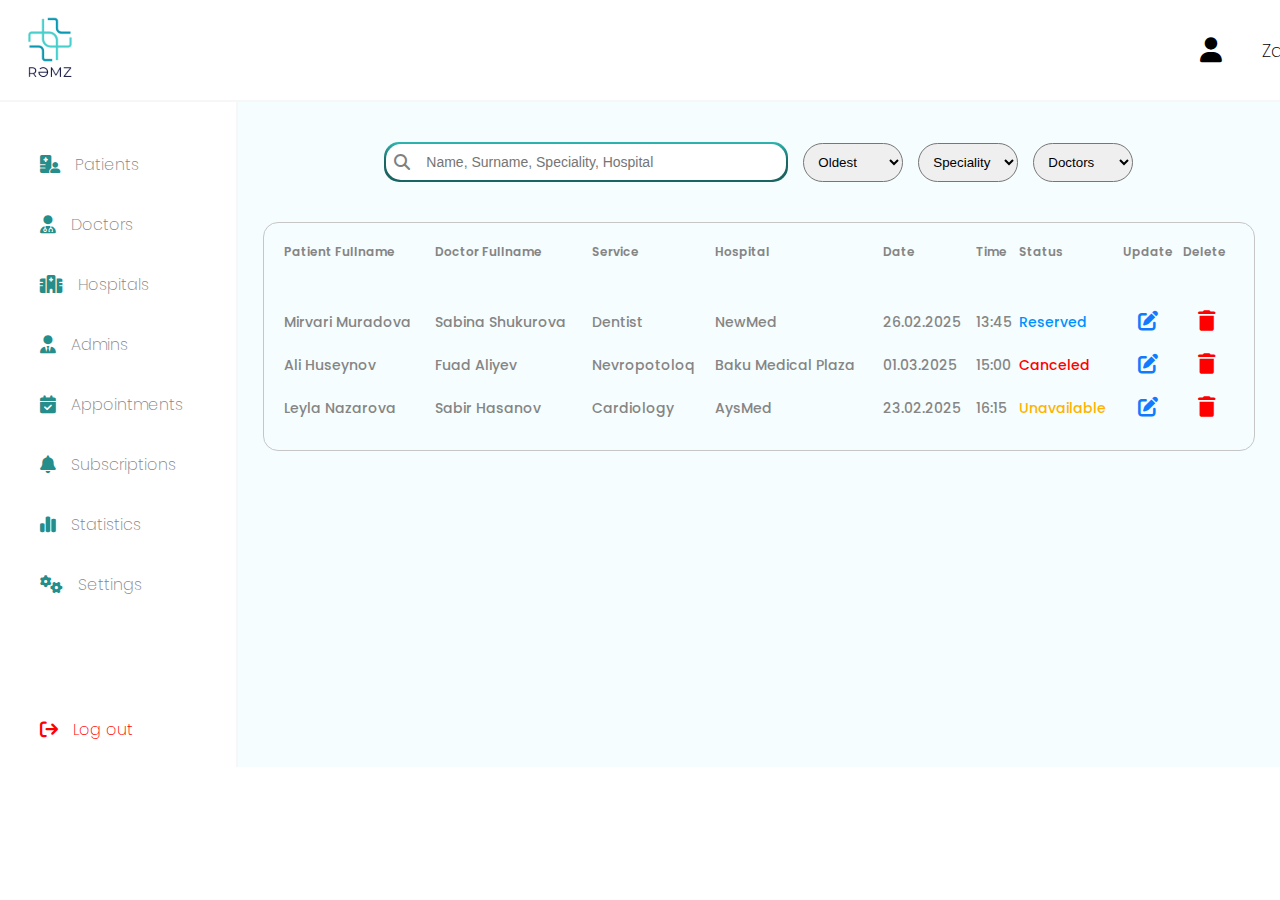
<file: appointments.html>
<!DOCTYPE html>
<html lang="en">
<head>
    <meta charset="UTF-8">
    <meta name="viewport" content="width=device-width, initial-scale=1.0">
    <title>Rəmz</title>
    <link rel="stylesheet" href="https://cdnjs.cloudflare.com/ajax/libs/font-awesome/6.7.2/css/all.min.css"/>
    <link rel="stylesheet" href="./style.css">
</head>
<body>
    
    <!-- Header -->
     <header>
        <div class="header-container">
            <a href="#"><img src="./assets/img/logo-light 1.svg" alt="logo"></a>
            <div class="admin">
                <i class="fa-solid fa-user"></i>
                <p id="admin_fullname" class="admin_fullname">
                   Zahra Malikzada
                </p>
            </div>
        </div>
     </header>

     <!-- Main -->
     <main>

        <!-- Nav side -->
         <nav>
            <ul class="menu-list">
                <li class="list-item"><a href="patients.html"><i class="fa-solid fa-hospital-user"></i> Patients</a></li>
                <li class="list-item"><a href="doctors.html"><i class="fa-solid fa-user-doctor"></i> Doctors</a></li>
                <li class="list-item"><a href="hospitals.html"><i class="fa-solid fa-hospital"></i> Hospitals</a></li>
                <li class="list-item"><a href="admins.html"><i class="fa-solid fa-user-tie"></i> Admins</a></li>
                <li class="list-item"><a href="appointments.html"><i class="fa-solid fa-calendar-check"></i> Appointments</a></li>
                <li class="list-item"><a href="subscriptions.html"><i class="fa-solid fa-bell"></i> Subscriptions</a></li>
                <li class="list-item"><a href="statistics.html"><i class="fa-solid fa-chart-simple"></i> Statistics</a></li>
                <li class="list-item"><a href="settings.html"><i class="fa-solid fa-gears"></i> Settings</a></li>
                <li class="list-item logout"><a href="#" class="logout_btn"><i class="fa-solid fa-arrow-right-from-bracket"></i> Log out</a></li>
            </ul>
         </nav>

         <!-- Appointment data -->
         <section class="appointment-main">
            <!-- Filter -->
            <div class="appointment-finding">
                <div class="search-container">
                    <input type="text" name="" id="appointmetsearch_input" value="" placeholder="Name, Surname, Speciality, Hospital">
                    <i class="fa-solid fa-magnifying-glass"></i>
                </div>
                <select class="appointment-filter" id="appointment-filter">
                    <option value="Oldes">Oldest</option>
                    <option value="Newest">Newest</option>
                </select>
                <select name="" id="appointment-speciality" class = "appointment-speciality">
                    <option value="Speciality" hidden>Speciality</option>
                </select>
                <select name="" id="appointment-doctor" class =appointment-doctor>
                    <option value="Doctors" hidden>Doctors</option>
                </select>
            </div>

            <!-- Appointments -->
            <div class="appointments-container">
                <table class="appointment-table">
                    <thead class="appointment-thead">
                        <tr>
                            <th>Patient Fullname</th>
                            <th>Doctor Fullname</th>
                            <th>Service</th>
                            <th>Hospital</th>
                            <th>Date</th>
                            <th>Time</th>
                            <th>Status</th>
                            <th>Update</th>
                            <th>Delete</th>
                        </tr>
                    </thead>
                    <tbody class="appointment-tbody"></tbody>
                </table>
            </div>
        </section>
     </main>

     <script src="appointment.js"></script>
</body>
</html>
</file>
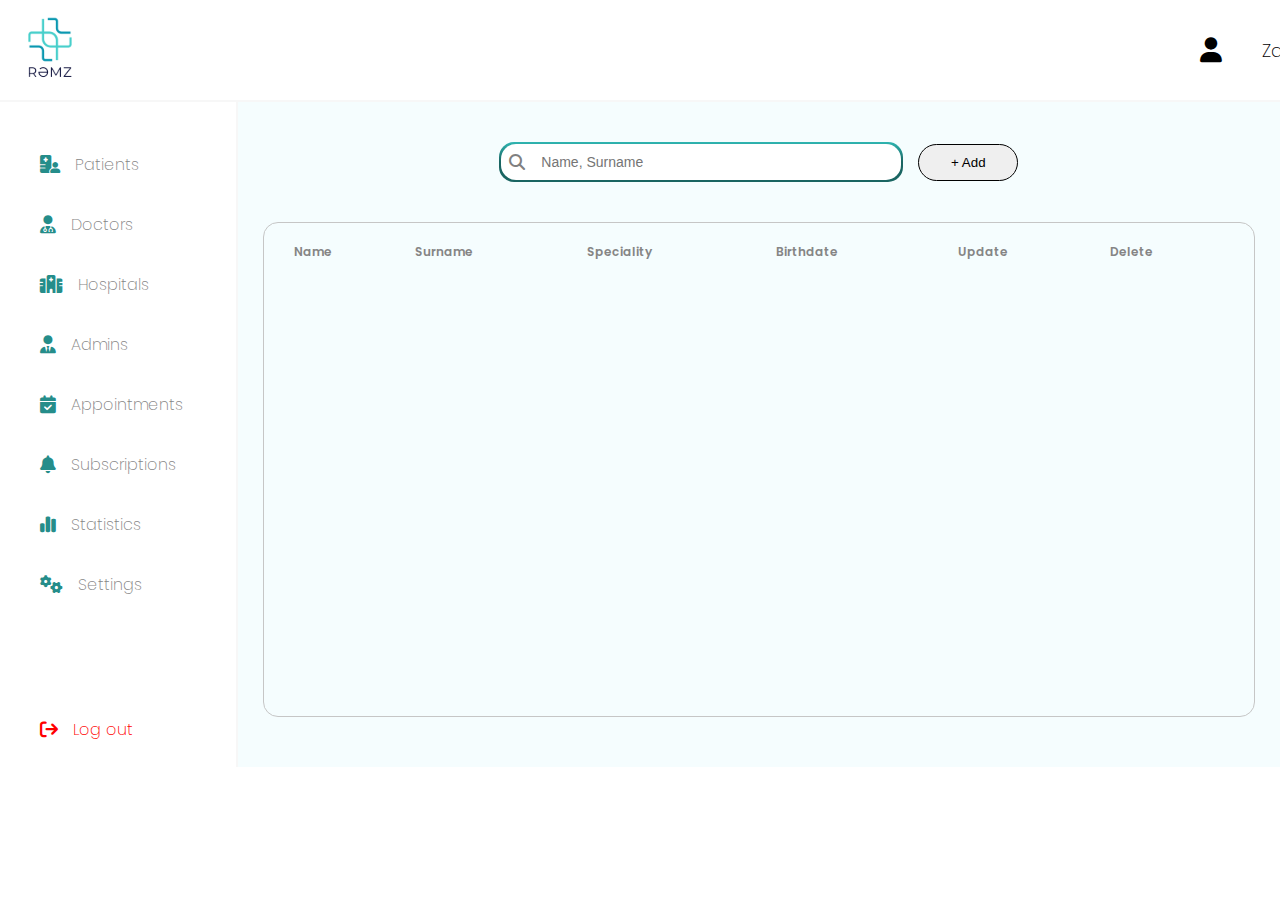
<file: doctors.html>
<!DOCTYPE html>
<html lang="en">
  <head>
    <meta charset="UTF-8" />
    <meta name="viewport" content="width=device-width, initial-scale=1.0" />
    <title>Rəmz</title>
    <link
      rel="stylesheet"
      href="https://cdnjs.cloudflare.com/ajax/libs/font-awesome/6.7.2/css/all.min.css"
    />
    <link rel="stylesheet" href="./style.css" />
  </head>
  <body>
    <!-- Header -->
    <header>
      <div class="header-container">
        <a href="#"><img src="./assets/img/logo-light 1.svg" alt="logo" /></a>
        <div class="admin">
          <i class="fa-solid fa-user"></i>
          <p id="admin_fullname" class="admin_fullname">Zahra Malikzada</p>
        </div>
      </div>
    </header>

    <!-- Main -->
    <main>
      <!-- Nav side -->
      <nav>
        <ul class="menu-list">
          <li class="list-item">
            <a href="patients.html"
              ><i class="fa-solid fa-hospital-user"></i> Patients</a
            >
          </li>
          <li class="list-item">
            <a href="doctors.html"
              ><i class="fa-solid fa-user-doctor"></i> Doctors</a
            >
          </li>
          <li class="list-item">
            <a href="hospitals.html"
              ><i class="fa-solid fa-hospital"></i> Hospitals</a
            >
          </li>
          <li class="list-item">
            <a href="admins.html"
              ><i class="fa-solid fa-user-tie"></i> Admins</a
            >
          </li>
          <li class="list-item">
            <a href="appointments.html"
              ><i class="fa-solid fa-calendar-check"></i> Appointments</a
            >
          </li>
          <li class="list-item">
            <a href="subscriptions.html"
              ><i class="fa-solid fa-bell"></i> Subscriptions</a
            >
          </li>
          <li class="list-item">
            <a href="statistics.html"
              ><i class="fa-solid fa-chart-simple"></i> Statistics</a
            >
          </li>
          <li class="list-item">
            <a href="settings.html"
              ><i class="fa-solid fa-gears"></i> Settings</a
            >
          </li>
          <li class="list-item logout">
            <a href="#" class="logout_btn"
              ><i class="fa-solid fa-arrow-right-from-bracket"></i> Log out</a
            >
          </li>
        </ul>
      </nav>

      <!-- Doctor data -->
      <section class="doctor-main">
        <!-- Filter -->
        <div class="doctor-finding">
          <div class="search-container">
            <input
              type="text"
              name="doctorsearch_input"
              id="doctorsearch_input"
              value=""
              placeholder="Name, Surname"
            />
            <i class="fa-solid fa-magnifying-glass"></i>
          </div>
          <button class="addDoctor_btn" id="addDoctor_btn">+ Add</button>
        </div>

        <!-- Doctors -->
        <div class="doctors-container">
          <table class="doctor-table">
            <thead>
              <tr>
                <th>Name</th>
                <th>Surname</th>
                <th>Speciality</th>
                <th>Birthdate</th>
                <th>Update</th>
                <th>Delete</th>
              </tr>
            </thead>
            <tbody class="doc-tbody" id="doc-tbody"></tbody>
          </table>
        </div>

        <!-- Add modal -->
        <div id="addModal" class="modal">
          <div class="modal-content">
            <span class="closeadd-btn">&times;</span>
            <h2>Create new doctor</h2>
            <form id="addDoctorForm">
              <div>
                <label for="doctorName">Name:</label>
                <input
                  type="text"
                  id="doctorName"
                  name="doctorName"
                  required
                /><br />
                <small id="nameError"></small>
              </div>

              <div>
                <label for="doctorSurname">Surname:</label>
                <input
                  type="text"
                  id="doctorSurname"
                  name="doctorSurname"
                  required
                /><br />
                <small id="surnameError"></small>
              </div>

              <div>
                <label for="">Speciality:</label>
                <select name="Speciality" id="doctorSelect">
                  <option value="" hidden>Speciality</option>
                </select>
              </div>

              <div>
                <label for="doctorBirthdate">Birthdate:</label>
                <input
                  type="date"
                  id="doctorBirthdate"
                  name="doctorBirthdate"
                  required
                /><br />
                <small id="birthError"></small>
              </div>

              <div>
                <label for="doctorFIN">FIN:</label>
                <input
                  type="text"
                  id="doctorFIN"
                  name="doctorFIN"
                  required
                /><br />
                <small id="finError"></small>
              </div>

              <div>
                <label for="doctorEmail">Email:</label>
                <input
                  type="text"
                  id="doctorEmail"
                  name="doctorEmail"
                  required
                /><br />
                <small id="emailError"></small>
              </div>

              <div>
                <label for="doctorPhone">Phone:</label>
                <input
                  type="number"
                  id="doctorPhone"
                  name="doctorPhone"
                  required
                /><br />
                <small id="phoneError"></small>
              </div>

              <div class="doctornum_properties">
                <div>
                  <label for="doctorUniversity">University:</label>
                  <input
                    type="text"
                    id="doctorUniversity"
                    name="doctorUniversity"
                    required
                  /><br />
                  <small id="uniError"></small>
                </div>

                <div>
                  <label for="doctorExperience">Experience:</label>
                  <input
                    type="number"
                    id="doctorExperience"
                    name="doctorExperience"
                    required
                  /><br />
                  <small id="expError"></small>
                </div>

                <div class="hospitaldiv">
                  <label for="">HospitalID:</label>
                  <select name="HospitalID" id="doctorHospital">
                    <option value="" hidden>Hospital</option>
                  </select>
                </div>
              </div>

              <!-- <div>
                <label for="doctorImage">Image:</label>
                <input
                  type="file"
                  id="doctorImage"
                  class="doctorImage"
                  name="doctorImage"
                  accept="image/*"
                /><br />
                <small id="imageError"></small>
              </div> -->

              <button type="submit" id="submit_btn">Add Doctor</button>
            </form>
          </div>
        </div>

        <!-- Edit modal -->
        <div id="editModal" class="edit_modal">
          <div class="form-container">
            <span class="closeedit-btn">&times;</span>
            <h2>Update Profile</h2>
            <form id="editDoctorForm">
              <div class="form-group">
                <input type="text" id="editDocName" name="editDocName" required  placeholder="Name"/>
              </div>
              <div class="form-group">
                <input type="text" id="editDocSurname" name="editDocSurname" required placeholder="Surname"/>
              </div>
              <div class="form-group">
                <input type="email" id="editDocEmail" name="editDocEmail" required placeholder="Email"/>
              </div>
              <div class="form-group">
                <input type="tel" id="editDocPhone" name="editDocPhone" required placeholder="Phone"/>
                <input type="hidden" id="editDocPhoneId" />
              </div>
              <div class="form-group">
                <input type="text" id="editDocUniversity" name="editDocUniversity" required placeholder="Unversity"/>
              </div>
              <div class="form-group">
                <input
                  type="number"
                  id="editDocExperience"
                  name="editDocExperience"
                  required
                  placeholder="Experience"
                />
              </div>
              <div class="form-group">
                <label for="birthdate">Birthdate</label>
                <input type="date" id="editDocBirthdate" name="editDocBirthdate" required />
              </div>
              <div class="form-group">
                <label for="speciality">Speciality</label>
                <select id="editDocSpeciality" name="editDocSpeciality" required>
                  <option value="">Select Speciality</option>
                </select>
              </div>
              <div class="form-group">
                <label for="hospital">Hospital</label>
                <select id="editDocHospital" name="editDocHospital" required>
                  <option value="">Select Hospital</option>
                </select>
              </div>
              <button type="submit" id="update-btn" >Update</button>
            </form>
          </div>
        </div>

        <!-- Info modal -->
        <div id="infoModal" class="modal">
          <div class="modal-content">
            <span class="close-btn">&times;</span>
            <h2>Create new doctor</h2>
            <form id="addDoctorForm">
              <div>
                <label for="doctorName">Name:</label>
                <input type="text" id="doctorName" name="doctorName" required />
              </div>

              <div>
                <label for="doctorSurname">Surname:</label>
                <input
                  type="text"
                  id="doctorSurname"
                  name="doctorSurname"
                  required
                />
              </div>

              <div>
                <label for="doctorSpeciality">Speciality:</label>
                <input
                  type="text"
                  id="doctorSpeciality"
                  name="doctorSpeciality"
                  required
                />
              </div>

              <div>
                <label for="doctorBirthdate">Birthdate:</label>
                <input
                  type="date"
                  id="doctorBirthdate"
                  name="doctorBirthdate"
                  required
                />
              </div>

              <div class="doctornum_properties">
                <div>
                  <label for="doctorUniversity">University:</label>
                  <input
                    type="text"
                    id="doctorUniversity"
                    name="doctorUniversity"
                    required
                  />
                </div>

                <div>
                  <label for="doctorExperience">Experience:</label>
                  <input
                    type="number"
                    id="doctorExperience"
                    name="doctorExperience"
                    required
                  />
                </div>

                <div>
                  <label for="doctorValue">Value:</label>
                  <input
                    type="number"
                    id="doctorValue"
                    name="doctorValue"
                    required
                  />
                </div>

                <div>
                  <label for="doctorHospitalID">HospitalID:</label>
                  <input
                    type="number"
                    id="doctorHospitalID"
                    name="doctorHospitalID"
                    required
                  />
                </div>
              </div>

              <div>
                <label for="doctorImage">Image:</label>
                <input
                  type="file"
                  id="doctorImage"
                  class="doctorImage"
                  name="doctorImage"
                  accept="image/*"
                />
              </div>

              <button type="submit" id="submit_btn">Add Doctor</button>
            </form>
          </div>
        </div>
      </section>
    </main>

    <script src="doctor.js"></script>
  </body>
</html>
</file>
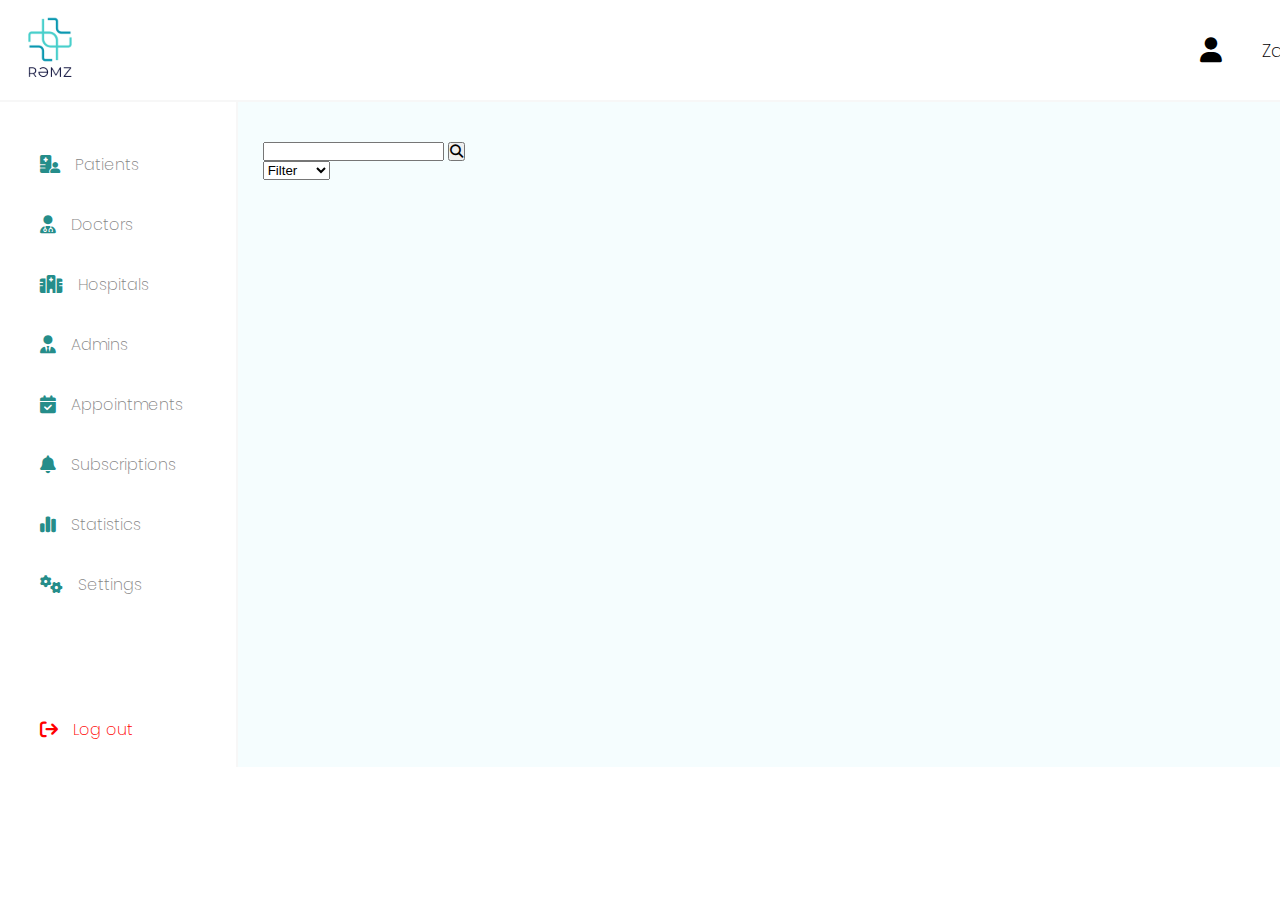
<file: patient.html>
<!DOCTYPE html>
<html lang="en">
<head>
    <meta charset="UTF-8">
    <meta name="viewport" content="width=device-width, initial-scale=1.0">
    <title>Rəmz</title>
    <link rel="stylesheet" href="https://cdnjs.cloudflare.com/ajax/libs/font-awesome/6.7.2/css/all.min.css"/>
    <link rel="stylesheet" href="./style.css">
</head>
<body>
    
    <!-- Header -->
     <header>
        <div class="header-container">
            <a href="#"><img src="./assets/img/logo-light 1.svg" alt="logo"></a>
            <div class="admin">
                <i class="fa-solid fa-user"></i>
                <p id="admin_fullname" class="admin_fullname">
                   Zahra Malikzada
                </p>
            </div>
        </div>
     </header>

     <!-- Main -->
     <main>

        <!-- Nav side -->
         <nav>
            <ul class="menu-list">
                <li class="list-item"><a href="#"><i class="fa-solid fa-hospital-user"></i> Patients</a></li>
                <li class="list-item"><a href="#"><i class="fa-solid fa-user-doctor"></i> Doctors</a></li>
                <li class="list-item"><a href="#"><i class="fa-solid fa-hospital"></i> Hospitals</a></li>
                <li class="list-item"><a href="#"><i class="fa-solid fa-user-tie"></i> Admins</a></li>
                <li class="list-item"><a href="#"><i class="fa-solid fa-calendar-check"></i> Appointments</a></li>
                <li class="list-item"><a href="#"><i class="fa-solid fa-bell"></i> Subscriptions</a></li>
                <li class="list-item"><a href="#"><i class="fa-solid fa-chart-simple"></i> Statistics</a></li>
                <li class="list-item"><a href="#"><i class="fa-solid fa-gears"></i> Settings</a></li>
                <li class="list-item logout"><a href="#" class="logout_btn"><i class="fa-solid fa-arrow-right-from-bracket"></i> Log out</a></li>
            </ul>
         </nav>

         <!-- Patient data -->
         <section class="patient-main">
            <!-- Filter -->
            <div class="patient-filter">
                <div>
                    <input type="text" name="" id="patientsearch_input" value="" >
                    <button><i class="fa-solid fa-magnifying-glass"></i></button>
                </div>
                <select>
                    <option value="" hidden>Filter</option>
                    <option value="Oldes">Oldest</option>
                    <option value="Newest">Newest</option>
                </select>
            </div>

            <!-- Patients -->
            <div>

            </div>
        </section>
     </main>
</body>
</html>
</file>
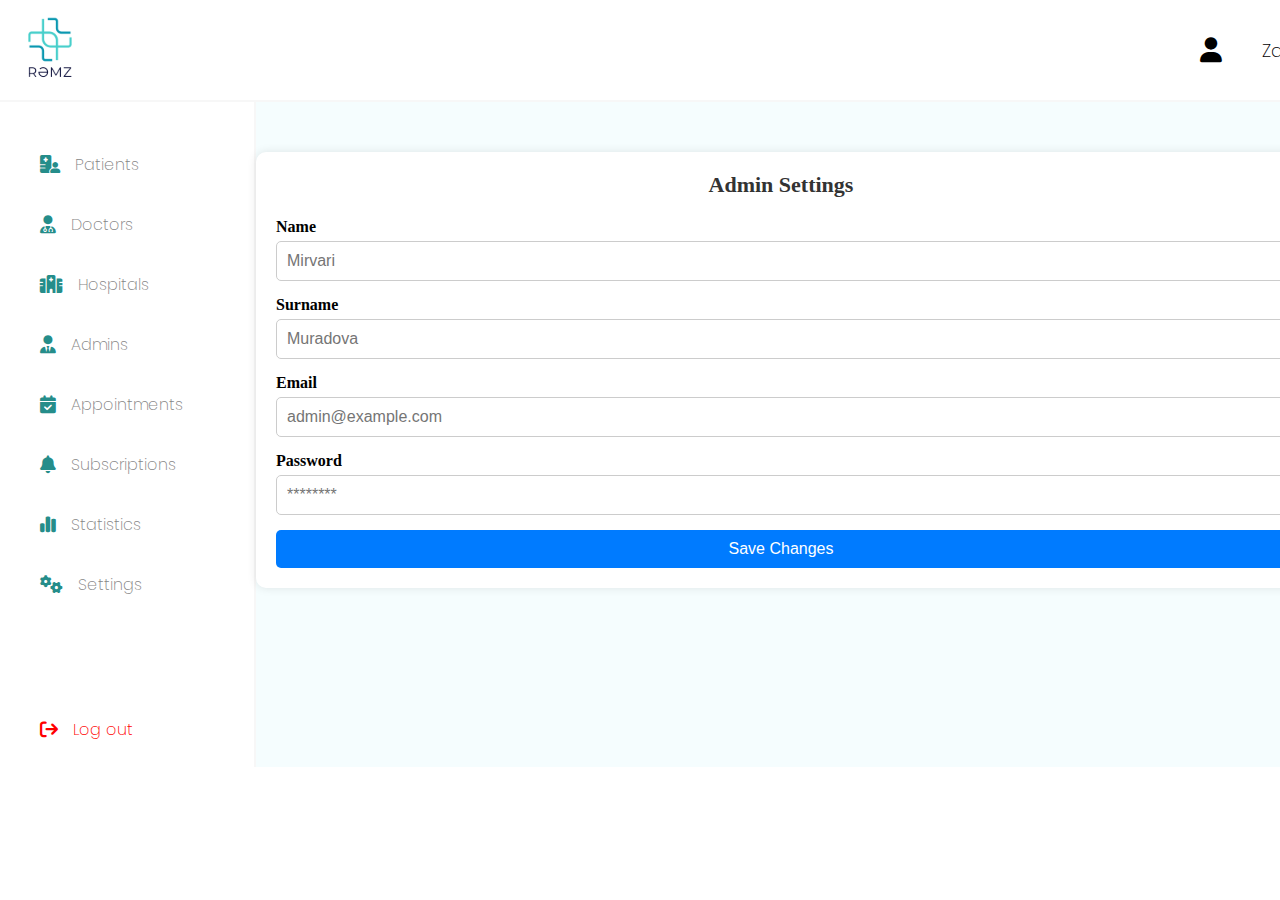
<file: settings.html>
<!DOCTYPE html>
<html lang="en">
<head>
    <meta charset="UTF-8">
    <meta name="viewport" content="width=device-width, initial-scale=1.0">
    <title>Rəmz</title>
    <link rel="stylesheet" href="https://cdnjs.cloudflare.com/ajax/libs/font-awesome/6.7.2/css/all.min.css"/>
    <link rel="stylesheet" href="./style.css">
</head>
<body>
    
    <!-- Header -->
     <header>
        <div class="header-container">
            <a href="#"><img src="./assets/img/logo-light 1.svg" alt="logo"></a>
            <div class="admin">
                <i class="fa-solid fa-user"></i>
                <p id="admin_fullname" class="admin_fullname">
                   Zahra Malikzada
                </p>
            </div>
        </div>
     </header>

     <!-- Main -->
     <main>

        <!-- Nav side -->
         <nav>
            <ul class="menu-list">
                <li class="list-item"><a href="patients.html"><i class="fa-solid fa-hospital-user"></i> Patients</a></li>
                <li class="list-item"><a href="doctors.html"><i class="fa-solid fa-user-doctor"></i> Doctors</a></li>
                <li class="list-item"><a href="hospitals.html"><i class="fa-solid fa-hospital"></i> Hospitals</a></li>
                <li class="list-item"><a href="admins.html"><i class="fa-solid fa-user-tie"></i> Admins</a></li>
                <li class="list-item"><a href="appointments.html"><i class="fa-solid fa-calendar-check"></i> Appointments</a></li>
                <li class="list-item"><a href="subscriptions.html"><i class="fa-solid fa-bell"></i> Subscriptions</a></li>
                <li class="list-item"><a href="statistics.html"><i class="fa-solid fa-chart-simple"></i> Statistics</a></li>
                <li class="list-item"><a href="settings.html"><i class="fa-solid fa-gears"></i> Settings</a></li>
                <li class="list-item logout"><a href="#" class="logout_btn"><i class="fa-solid fa-arrow-right-from-bracket"></i> Log out</a></li>
            </ul>
         </nav>

         <!-- Settings -->
         <section class="settings">
            <div class="settings-container">
                <h2>Admin Settings</h2>
                <form>
                    <div class="form-group">
                        <label for="name">Name</label>
                        <input type="text" id="name" placeholder="Mirvari">
                    </div>
                    <div class="form-group">
                        <label for="surname">Surname</label>
                        <input type="text" id="surname" placeholder="Muradova">
                    </div>
                    <div class="form-group">
                        <label for="email">Email</label>
                        <input type="email" id="email" placeholder="admin@example.com">
                    </div>
                    <div class="form-group">
                        <label for="password">Password</label>
                        <input type="password" id="password" placeholder="********">
                    </div>
                    <button type="submit" class="btn">Save Changes</button>
                </form>
            </div>
        </section>

     </main>
</body>
</html>
</file>
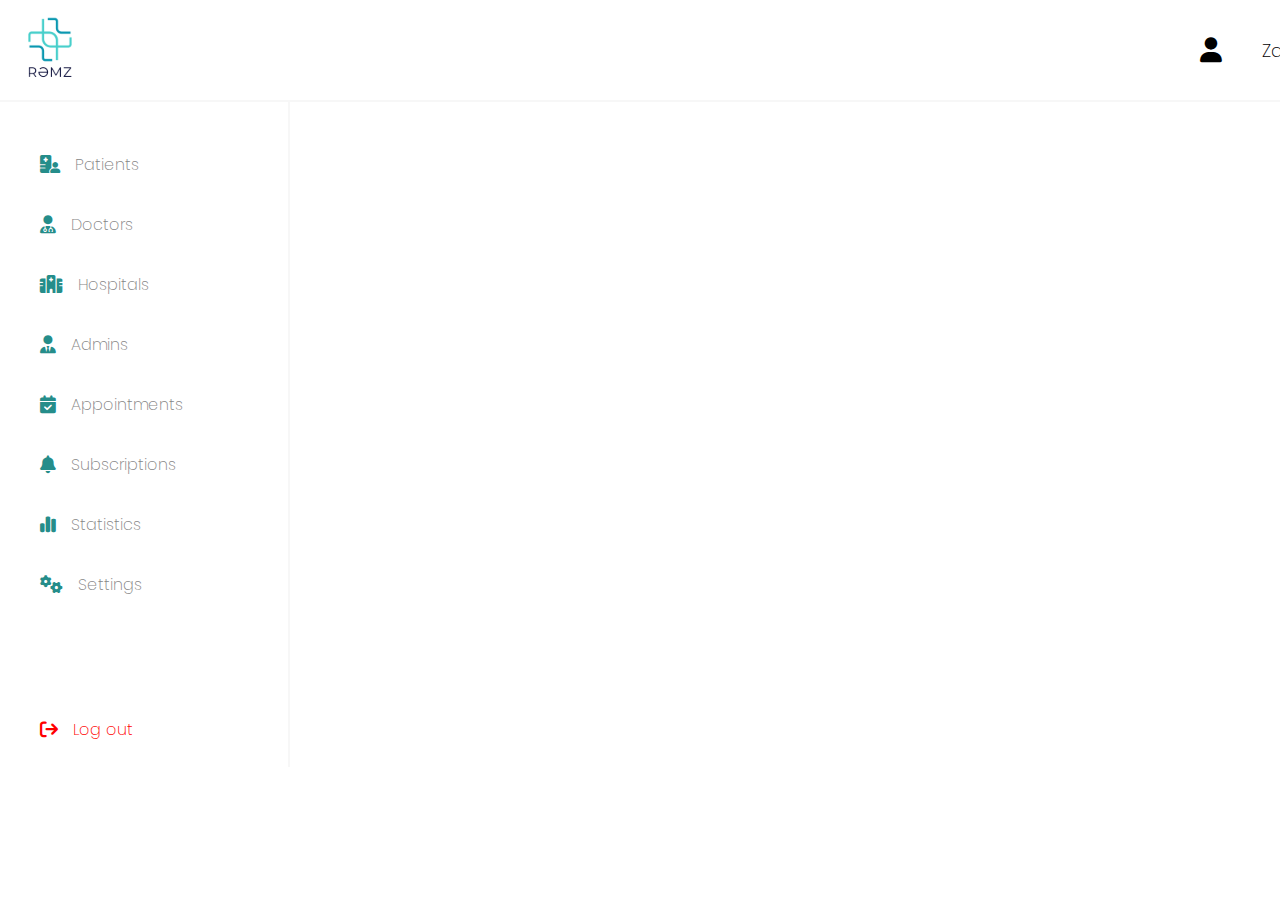
<file: statistics.html>
<!DOCTYPE html>
<html lang="en">
<head>
    <meta charset="UTF-8">
    <meta name="viewport" content="width=device-width, initial-scale=1.0">
    <title>Rəmz</title>
    <link rel="stylesheet" href="https://cdnjs.cloudflare.com/ajax/libs/font-awesome/6.7.2/css/all.min.css"/>
    <link rel="stylesheet" href="./style.css">
</head>
<body>
    
    <!-- Header -->
     <header>
        <div class="header-container">
            <a href="#"><img src="./assets/img/logo-light 1.svg" alt="logo"></a>
            <div class="admin">
                <i class="fa-solid fa-user"></i>
                <p id="admin_fullname" class="admin_fullname">
                   Zahra Malikzada
                </p>
            </div>
        </div>
     </header>

     <!-- Main -->
     <main>

        <!-- Nav side -->
         <nav>
            <ul class="menu-list">
                <li class="list-item"><a href="patients.html"><i class="fa-solid fa-hospital-user"></i> Patients</a></li>
                <li class="list-item"><a href="doctors.html"><i class="fa-solid fa-user-doctor"></i> Doctors</a></li>
                <li class="list-item"><a href="hospitals.html"><i class="fa-solid fa-hospital"></i> Hospitals</a></li>
                <li class="list-item"><a href="admins.html"><i class="fa-solid fa-user-tie"></i> Admins</a></li>
                <li class="list-item"><a href="appointments.html"><i class="fa-solid fa-calendar-check"></i> Appointments</a></li>
                <li class="list-item"><a href="subscriptions.html"><i class="fa-solid fa-bell"></i> Subscriptions</a></li>
                <li class="list-item"><a href="statistics.html"><i class="fa-solid fa-chart-simple"></i> Statistics</a></li>
                <li class="list-item"><a href="settings.html"><i class="fa-solid fa-gears"></i> Settings</a></li>
                <li class="list-item logout"><a href="#" class="logout_btn"><i class="fa-solid fa-arrow-right-from-bracket"></i> Log out</a></li>
            </ul>
         </nav>
     </main>
</body>
</html>
</file>
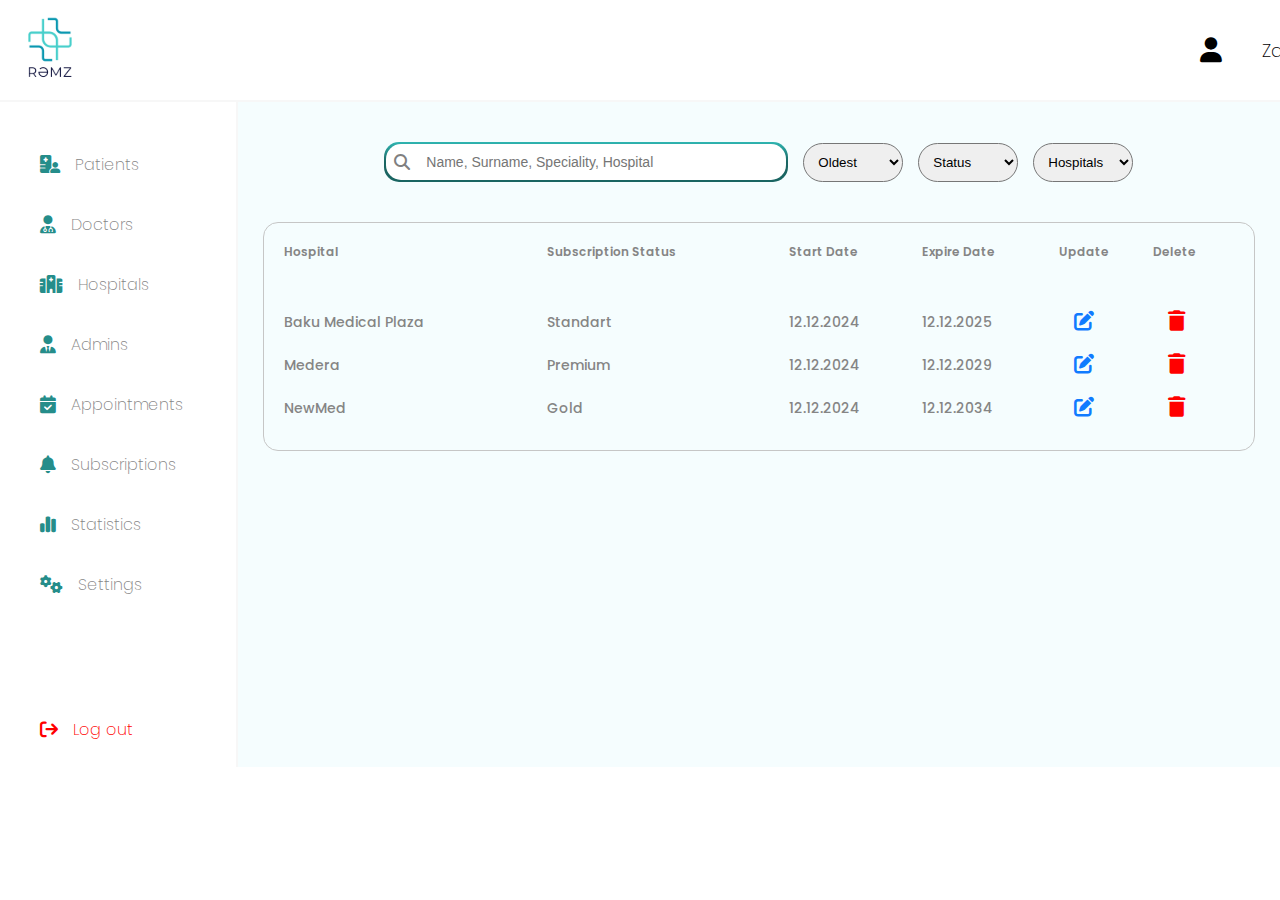
<file: subscriptions.html>
<!DOCTYPE html>
<html lang="en">
<head>
    <meta charset="UTF-8">
    <meta name="viewport" content="width=device-width, initial-scale=1.0">
    <title>Rəmz</title>
    <link rel="stylesheet" href="https://cdnjs.cloudflare.com/ajax/libs/font-awesome/6.7.2/css/all.min.css"/>
    <link rel="stylesheet" href="./style.css">
</head>
<body>
    
    <!-- Header -->
     <header>
        <div class="header-container">
            <a href="#"><img src="./assets/img/logo-light 1.svg" alt="logo"></a>
            <div class="admin">
                <i class="fa-solid fa-user"></i>
                <p id="admin_fullname" class="admin_fullname">
                   Zahra Malikzada
                </p>
            </div>
        </div>
     </header>

     <!-- Main -->
     <main>

        <!-- Nav side -->
         <nav>
            <ul class="menu-list">
                <li class="list-item"><a href="patients.html"><i class="fa-solid fa-hospital-user"></i> Patients</a></li>
                <li class="list-item"><a href="doctors.html"><i class="fa-solid fa-user-doctor"></i> Doctors</a></li>
                <li class="list-item"><a href="hospitals.html"><i class="fa-solid fa-hospital"></i> Hospitals</a></li>
                <li class="list-item"><a href="admins.html"><i class="fa-solid fa-user-tie"></i> Admins</a></li>
                <li class="list-item"><a href="appointments.html"><i class="fa-solid fa-calendar-check"></i> Appointments</a></li>
                <li class="list-item"><a href="subscriptions.html"><i class="fa-solid fa-bell"></i> Subscriptions</a></li>
                <li class="list-item"><a href="statistics.html"><i class="fa-solid fa-chart-simple"></i> Statistics</a></li>
                <li class="list-item"><a href="settings.html"><i class="fa-solid fa-gears"></i> Settings</a></li>
                <li class="list-item logout"><a href="#" class="logout_btn"><i class="fa-solid fa-arrow-right-from-bracket"></i> Log out</a></li>
            </ul>
         </nav>

         <!-- Subscriptions data -->
         <section class="subscription-main">
            <!-- Filter -->
            <div class="subscription-finding">
                <div class="search-container">
                    <input type="text" name="" id="subscriptionsearch_input" value="" placeholder="Name, Surname, Speciality, Hospital">
                    <i class="fa-solid fa-magnifying-glass"></i>
                </div>
                <select class="subscription-filter" id="subscription-filter">
                    <option value="Oldes">Oldest</option>
                    <option value="Newest">Newest</option>
                </select>
                <select name="" id="subscription-status" class ="subscription-status">
                    <option value="Status" hidden>Status</option>
                </select>
                <select name="" id="subscription-doctor" class ="subscription-doctor">
                    <option value="Hospitals" hidden>Hospitals</option>
                </select>
            </div>

            <!-- Subscriptions -->
            <div class="subscriptions-container">
                <table class="subscription-table">
                    <thead class="subscription-thead">
                        <tr>
                            <th>Hospital</th>
                            <th>Subscription Status</th>
                            <th>Start Date</th>
                            <th>Expire Date</th>
                            <th>Update</th>
                            <th>Delete</th>
                        </tr>
                    </thead>
                    <tbody class="subscription-tbody"></tbody>
                </table>
            </div>
        </section>
     </main>
     <script src="subscription.js"></script>
</body>
</html>
</file>
<file: style.css>
* {
  margin: 0;
  padding: 0;
  box-sizing: border-box;
}

@font-face {
  font-family: Poppins-Extralight;
  src: url(../assets/font/Poppins/Poppins-ExtraLight.ttf);
}
@font-face {
  font-family: Poppins-Medium;
  src: url(../assets/font/Poppins/Poppins-Medium.ttf);
}
@font-face {
  font-family: Poppins-Thin;
  src: url(../assets/font/Poppins/Poppins-Thin.ttf);
}
@font-face {
  font-family: Poppins-Semibold;
  src: url(../assets/font/Poppins/Poppins-SemiBold.ttf);
}
header {
  border-bottom: 2px solid #F7F7F7;
}
header .header-container {
  width: 1400px;
  margin: 0 auto;
  display: flex;
  align-items: center;
  justify-content: space-between;
}
header .header-container a {
  display: block;
  text-decoration: none;
  width: 100px;
  height: 100px;
}
header .header-container a img {
  width: 100%;
  height: 100%;
}
header .header-container .admin {
  display: flex;
  justify-content: space-between;
  align-items: center;
  width: 200px;
}
header .header-container .admin .fa-user {
  font-size: 25px;
  margin-right: 15px;
}
header .header-container .admin .admin_fullname {
  font-size: 18px;
  font-family: Poppins-Extralight;
}

main {
  display: flex;
}
main nav {
  width: 290px;
  padding: 40px 17px 0 0;
  border-right: 2px solid #F7F7F7;
}
main nav .menu-list {
  list-style-type: none;
}
main nav .menu-list .list-item {
  padding: 10px 0 10px 40px;
  border-top-right-radius: 25px;
  border-bottom-right-radius: 25px;
  margin-bottom: 15px;
  align-items: center;
}
main nav .menu-list .list-item a {
  display: flex;
  align-items: center;
  font-size: 16px;
  font-family: Poppins-Extralight;
  text-decoration: none;
  color: #858585;
}
main nav .menu-list .list-item a i {
  margin-right: 15px;
  font-size: 18px;
  color: #258d8a;
}
main nav .menu-list .list-item:nth-child(8) {
  margin-bottom: 100px;
}
main nav .menu-list .list-item:last-child a {
  color: red;
}
main nav .menu-list .list-item:last-child a i {
  color: red;
}
main nav .menu-list .list-item:hover {
  background: linear-gradient(180deg, rgb(47, 181, 177) 0%, rgb(26, 101, 98) 50%);
}
main nav .menu-list .list-item:hover a {
  color: #ffffff;
}
main nav .menu-list .list-item:hover a i {
  color: #ffffff;
}
main nav .menu-list .list-item:last-child:hover {
  background: linear-gradient(180deg, rgb(255, 0, 0) 0%, rgb(186, 5, 5) 50%);
}

.patient-main {
  width: 100%;
  padding: 40px 25px;
  display: flex;
  flex-direction: column;
  background-color: rgba(153, 235, 249, 0.1);
}
.patient-main .patient-finding {
  margin: 0 auto;
  display: flex;
  align-items: center;
}
.patient-main .patient-finding div {
  position: relative;
  display: inline-flex;
  align-items: center;
  background: linear-gradient(180deg, rgb(47, 181, 177) 0%, rgb(26, 101, 98) 50%);
  padding: 2px;
  border-radius: 15px;
}
.patient-main .patient-finding div input {
  width: 400px;
  height: 36px;
  font-size: 14px;
  padding-left: 40px;
  border: none;
  outline: none;
  border-radius: inherit;
  background: white;
}
.patient-main .patient-finding div i {
  position: absolute;
  left: 10px;
  color: gray;
}
.patient-main .patient-finding .patient-filter {
  width: 100px;
  padding: 10px;
  border-radius: 25px;
  margin-left: 15px;
}
.patient-main .patient-finding button {
  width: 100px;
  padding: 10px;
  border: 1px solid black;
  border-radius: 25px;
  margin-left: 15px;
  cursor: pointer;
}
.patient-main .patients-container {
  width: 100%;
  margin-top: 40px;
  padding: 20px;
  border: 1px solid rgb(198, 198, 198);
  border-radius: 15px;
}
.patient-main .patients-container table {
  width: 100%;
  padding: 10px;
  border-collapse: collapse;
}
.patient-main .patients-container table thead tr th {
  text-align: left;
  padding-bottom: 40px;
  padding-left: 10px;
  font-family: Poppins-Semibold;
  font-size: 12px;
  color: #858585;
}
.patient-main .patients-container table tbody tr {
  cursor: pointer;
}
.patient-main .patients-container table tbody tr td {
  padding: 10px 0;
  font-family: Poppins-Medium;
  font-size: 14px;
  color: #858585;
}
.patient-main .patients-container table tbody tr td:first-child {
  padding-left: 10px;
  border-top-left-radius: 10px;
  border-bottom-left-radius: 10px;
}
.patient-main .patients-container table tbody tr td:last-child {
  border-top-right-radius: 10px;
  border-bottom-right-radius: 10px;
}
.patient-main .patients-container table tbody tr td img {
  width: 80px;
  height: 80px;
}
.patient-main .patients-container table tbody tr td i {
  font-size: 20px;
  padding-left: 15px;
}
.patient-main .patients-container table tbody tr td .fa-pen-to-square {
  color: rgb(16, 123, 255);
}
.patient-main .patients-container table tbody tr td .fa-trash {
  color: red;
}
.patient-main .patients-container table tbody tr .image {
  width: 80px;
  height: 80px;
  background-color: red;
}
.patient-main .patients-container table tbody tr th {
  text-align: left;
  padding-bottom: 40px;
  padding-left: 10px;
  font-family: Poppins-Semibold;
  font-size: 12px;
  color: #858585;
}
.patient-main .patients-container table tbody tr:nth-child(n):hover {
  background-color: rgb(220, 220, 220);
}
.patient-main .modal {
  display: none;
  position: fixed;
  z-index: 1;
  left: 0;
  top: 0;
  width: 100%;
  height: 100%;
  background-color: rgba(0, 0, 0, 0.4);
}
.patient-main .modal .modal-content {
  background-color: white;
  margin: 50px auto;
  padding: 20px;
  border-radius: 10px;
  width: 1000px;
}
.patient-main .modal .modal-content .close-btn {
  color: #aaa;
  float: right;
  font-size: 28px;
  font-weight: bold;
}
.patient-main .modal .modal-content .close-btn:hover {
  color: black;
  text-decoration: none;
  cursor: pointer;
}
.patient-main .modal .modal-content form div {
  margin: 10px 0;
}
.patient-main .modal .modal-content form div label {
  color: red;
}
.patient-main .modal .modal-content form div input {
  width: 700px;
  height: 40px;
  border-radius: 10px;
  margin: 0 auto;
  border: 1px solid black;
  padding: 0 10px;
  outline: none;
}
.patient-main .modal .modal-content form .password-part {
  display: flex;
  align-items: center;
  gap: 5px;
}
.patient-main .modal .modal-content form .password-part .password-container {
  position: relative;
  width: 300px;
}
.patient-main .modal .modal-content form .password-part .password-container input {
  width: 100%;
  padding: 10px;
  padding-right: 40px;
  font-size: 16px;
  border: 1px solid #ccc;
  border-radius: 5px;
  outline: none;
}
.patient-main .modal .modal-content form .password-part .password-container .toggle-icon {
  position: absolute;
  right: 10px;
  top: 50%;
  transform: translateY(-50%);
  cursor: pointer;
  font-size: 18px;
  color: gray;
}
.patient-main .modal .modal-content form .password-part .password-container .toggle-icon:hover {
  color: black;
}
.patient-main .modal .modal-content form .gender-selection {
  margin-bottom: 20px;
}
.patient-main .modal .modal-content form .gender-selection label {
  display: block;
}
.patient-main .modal .modal-content form .gender-selection input {
  width: auto;
  height: auto;
}
.patient-main .modal .modal-content form .patientImage {
  border: none;
}

.doctor-main {
  width: 100%;
  padding: 40px 25px;
  display: flex;
  flex-direction: column;
  background-color: rgba(153, 235, 249, 0.1);
}
.doctor-main .doctor-finding {
  margin: 0 auto;
  display: flex;
  align-items: center;
}
.doctor-main .doctor-finding div {
  position: relative;
  display: inline-flex;
  align-items: center;
  background: linear-gradient(180deg, rgb(47, 181, 177) 0%, rgb(26, 101, 98) 50%);
  padding: 2px;
  border-radius: 15px;
}
.doctor-main .doctor-finding div input {
  width: 400px;
  height: 36px;
  font-size: 14px;
  padding-left: 40px;
  border: none;
  outline: none;
  border-radius: inherit;
  background: white;
}
.doctor-main .doctor-finding div i {
  position: absolute;
  left: 10px;
  color: gray;
}
.doctor-main .doctor-finding select {
  width: 100px;
  padding: 10px;
  border-radius: 25px;
  margin-left: 15px;
}
.doctor-main .doctor-finding button {
  width: 100px;
  padding: 10px;
  border: 1px solid black;
  border-radius: 25px;
  margin-left: 15px;
  cursor: pointer;
}
.doctor-main .doctors-container {
  width: 100%;
  margin-top: 40px;
  padding: 20px;
  border: 1px solid rgb(198, 198, 198);
  border-radius: 15px;
  height: 55vh;
  overflow: scroll;
}
.doctor-main .doctors-container table {
  width: 100%;
  padding: 10px;
  border-collapse: collapse;
}
.doctor-main .doctors-container table thead tr th {
  text-align: left;
  padding-bottom: 40px;
  padding-left: 10px;
  font-family: Poppins-Semibold;
  font-size: 12px;
  color: #858585;
}
.doctor-main .doctors-container table tbody tr {
  cursor: pointer;
}
.doctor-main .doctors-container table tbody tr td {
  padding: 10px 0;
  font-family: Poppins-Medium;
  font-size: 14px;
  color: #858585;
}
.doctor-main .doctors-container table tbody tr td:first-child {
  padding-left: 10px;
  border-top-left-radius: 10px;
  border-bottom-left-radius: 10px;
}
.doctor-main .doctors-container table tbody tr td:last-child {
  border-top-right-radius: 10px;
  border-bottom-right-radius: 10px;
}
.doctor-main .doctors-container table tbody tr td img {
  width: 80px;
  height: 80px;
}
.doctor-main .doctors-container table tbody tr td i {
  font-size: 20px;
  padding-left: 15px;
}
.doctor-main .doctors-container table tbody tr td .fa-pen-to-square {
  color: rgb(16, 123, 255);
}
.doctor-main .doctors-container table tbody tr td .fa-trash {
  color: red;
}
.doctor-main .doctors-container table tbody tr .image {
  width: 80px;
  height: 80px;
  background-color: red;
}
.doctor-main .doctors-container table tbody tr th {
  text-align: left;
  padding-bottom: 40px;
  padding-left: 10px;
  font-family: Poppins-Semibold;
  font-size: 12px;
  color: #858585;
}
.doctor-main .doctors-container table tbody tr:nth-child(n):hover {
  background-color: rgb(220, 220, 220);
}
.doctor-main .modal {
  display: none; /* Hidden by default */
  position: fixed; /* Fixed at the top of the page */
  z-index: 1; /* Make sure it is on top of other content */
  left: 0;
  top: 0;
  width: 100%; /* Full screen width */
  height: 100%; /* Full screen height */
  background-color: rgba(0, 0, 0, 0.4); /* Semi-transparent background */
}
.doctor-main .modal .modal-content {
  background-color: white;
  margin: 50px auto; /* Centering the modal */
  padding: 20px;
  border-radius: 10px;
  width: 1000px; /* Modal width */
}
.doctor-main .modal .modal-content .closeadd-btn {
  color: #aaa;
  float: right;
  font-size: 28px;
  font-weight: bold;
}
.doctor-main .modal .modal-content .closeadd-btn:hover {
  color: black;
  text-decoration: none;
  cursor: pointer;
}
.doctor-main .modal .modal-content form div {
  margin: 10px 0;
}
.doctor-main .modal .modal-content form div input {
  width: 700px;
  height: 40px;
  border-radius: 10px;
  margin: 0 auto;
  border: 1px solid black;
  padding: 0 10px;
  outline: none;
}
.doctor-main .modal .modal-content form #doctorSelect {
  width: 72%;
  padding: 5px 0;
  text-align: center;
  font-size: 16px;
  border-radius: 5px;
}
.doctor-main .modal .modal-content form .doctornum_properties {
  display: flex;
  margin-top: 15px;
  align-items: center;
}
.doctor-main .modal .modal-content form .doctornum_properties .hospitaldiv {
  width: 40%;
}
.doctor-main .modal .modal-content form .doctornum_properties .hospitaldiv #doctorHospital {
  padding: 10px 0;
  width: 75%;
  border-radius: 4px;
  text-align: center;
  font-size: 16px;
}
.doctor-main .modal .modal-content form .doctornum_properties div input {
  display: inline-block;
  width: 130px;
  margin-right: 40px;
}
.doctor-main .modal .modal-content form .doctorImage {
  border: none;
}
.doctor-main .modal .modal-content form button {
  width: 100%;
  padding: 10px;
  background: #007bff;
  color: white;
  border: none;
  border-radius: 5px;
  cursor: pointer;
}
.doctor-main .modal .modal-content form button:hover {
  background: #0056b3;
}
.doctor-main .edit_modal {
  display: none; /* Hidden by default */
  position: fixed; /* Fixed at the top of the page */
  z-index: 1; /* Make sure it is on top of other content */
  left: 0;
  top: 0;
  width: 100%; /* Full screen width */
  height: 100%; /* Full screen height */
  background-color: rgba(0, 0, 0, 0.4); /* Semi-transparent background */
}
.doctor-main .edit_modal .form-container {
  background-color: white;
  margin: 10px auto;
  padding: 20px;
  border-radius: 10px;
  width: 1000px;
}
.doctor-main .edit_modal .form-container .closeedit-btn {
  color: #aaa;
  float: right;
  font-size: 28px;
  font-weight: bold;
}
.doctor-main .edit_modal .form-container .closeedit-btn:hover {
  color: black;
  text-decoration: none;
  cursor: pointer;
}
.doctor-main .edit_modal .form-container h2 {
  margin-bottom: 20px;
}
.doctor-main .edit_modal .form-container .form-group {
  margin-bottom: 15px;
}
.doctor-main .edit_modal .form-container .form-group label {
  display: block;
  margin-bottom: 5px;
  font-weight: bold;
}
.doctor-main .edit_modal .form-container .form-group input,
.doctor-main .edit_modal .form-container .form-group select {
  width: 100%;
  padding: 8px;
  border: 1px solid #ccc;
  border-radius: 5px;
}
.doctor-main .edit_modal .form-container button {
  width: 100%;
  padding: 10px;
  background: #007bff;
  color: white;
  border: none;
  border-radius: 5px;
  cursor: pointer;
}
.doctor-main .edit_modal .form-container button:hover {
  background: #0056b3;
}

.hospital-part {
  width: 100%;
  padding: 20px;
  background-color: #f5fdfe;
}
.hospital-part .hospital-card {
  background: #ffffff;
  border-radius: 15px;
  box-shadow: 0px 4px 10px rgba(0, 0, 0, 0.1);
  padding: 15px;
  text-align: center;
  transition: 0.3s ease-in-out;
  display: flex;
  justify-content: space-around;
  margin: 20px;
  align-items: center;
}
.hospital-part .hospital-card:hover {
  transform: translateY(-5px);
  box-shadow: 0px 6px 15px rgba(0, 0, 0, 0.15);
}
.hospital-part .hospital-card .hospital-img {
  width: 100px;
  height: 100px;
  border-radius: 50%;
  -o-object-fit: cover;
     object-fit: cover;
  margin-bottom: 10px;
  border: 3px solid #258d8a;
}
.hospital-part .hospital-card .hospital-name {
  font-size: 18px;
  font-weight: bold;
  color: #333;
  margin-bottom: 5px;
}
.hospital-part .hospital-card .hospital-rating {
  font-size: 16px;
  color: #ffa500;
  display: flex;
  align-items: center;
  gap: 5px;
}
.hospital-part .hospital-card .hospital-rating i {
  color: #ffa500;
}
.hospital-part .hospital-filter {
  width: 500px;
  margin: 30px auto;
  display: flex;
}
.hospital-part .hospital-filter button {
  width: 100px;
  padding: 10px;
  border: 1px solid black;
  border-radius: 25px;
  margin-left: 15px;
  cursor: pointer;
}
.hospital-part .search-container {
  position: relative;
  display: inline-flex;
  align-items: center;
  background: linear-gradient(180deg, rgb(47, 181, 177) 0%, rgb(26, 101, 98) 50%);
  padding: 2px;
  border-radius: 15px;
}
.hospital-part .search-btn {
  width: 400px;
  height: 36px;
  font-size: 14px;
  padding-left: 40px;
  border: none;
  outline: none;
  border-radius: inherit;
  background: white;
}
.hospital-part .search-container i {
  position: absolute;
  left: 10px;
  color: gray;
}
.hospital-part .modal {
  display: none;
  position: fixed;
  z-index: 1;
  left: 0;
  top: 0;
  width: 100%;
  height: 100%;
  background-color: rgba(0, 0, 0, 0.4);
}
.hospital-part .modal .modal-content {
  background-color: white;
  margin: 50px auto;
  padding: 20px;
  border-radius: 10px;
  width: 1000px;
}
.hospital-part .modal .modal-content .close-btn {
  color: #aaa;
  float: right;
  font-size: 28px;
  font-weight: bold;
}
.hospital-part .modal .modal-content .close-btn:hover {
  color: black;
  text-decoration: none;
  cursor: pointer;
}
.hospital-part .modal .modal-content form div {
  margin: 10px 0;
}
.hospital-part .modal .modal-content form div input {
  width: 700px;
  height: 40px;
  border-radius: 10px;
  margin: 0 auto;
  border: 1px solid black;
  padding: 0 10px;
  outline: none;
}
.hospital-part .modal .modal-content form div #hospitalImage {
  border: none;
}
.hospital-part .modal .modal-content form #hospitalSelect {
  width: 72%;
  padding: 5px 0;
  text-align: center;
  font-size: 16px;
  border-radius: 5px;
}

.admin-main {
  width: 100%;
  padding: 40px 25px;
  display: flex;
  flex-direction: column;
  background-color: rgba(153, 235, 249, 0.1);
}
.admin-main .admin-finding {
  margin: 0 auto;
  display: flex;
  align-items: center;
}
.admin-main .admin-finding div {
  position: relative;
  display: inline-flex;
  align-items: center;
  background: linear-gradient(180deg, rgb(47, 181, 177) 0%, rgb(26, 101, 98) 50%);
  padding: 2px;
  border-radius: 15px;
}
.admin-main .admin-finding div input {
  width: 400px;
  height: 36px;
  font-size: 14px;
  padding-left: 40px;
  border: none;
  outline: none;
  border-radius: inherit;
  background: white;
}
.admin-main .admin-finding div i {
  position: absolute;
  left: 10px;
  color: gray;
}
.admin-main .admins-container {
  width: 100%;
  margin-top: 40px;
  padding: 20px;
  border: 1px solid rgb(198, 198, 198);
  border-radius: 15px;
}
.admin-main .admins-container .admin-table {
  width: 100%;
  padding: 10px;
  border-collapse: collapse;
}
.admin-main .admins-container .admin-table .adm-thead tr th {
  text-align: left;
  padding-bottom: 40px;
  font-family: Poppins-Semibold;
  font-size: 12px;
  color: #858585;
}
.admin-main .admins-container .admin-table .adm-tbody tr {
  cursor: pointer;
}
.admin-main .admins-container .admin-table .adm-tbody tr td {
  padding: 10px 0;
  font-family: Poppins-Medium;
  font-size: 14px;
  color: #858585;
}
.admin-main .admins-container .admin-table .adm-tbody tr td:first-child {
  padding-left: 10px;
  border-top-left-radius: 10px;
  border-bottom-left-radius: 10px;
}
.admin-main .admins-container .admin-table .adm-tbody tr td:last-child {
  border-top-right-radius: 10px;
  border-bottom-right-radius: 10px;
}
.admin-main .admins-container .admin-table .adm-tbody tr td img {
  width: 80px;
  height: 80px;
}
.admin-main .admins-container .admin-table .adm-tbody tr td i {
  font-size: 20px;
  padding-left: 15px;
}
.admin-main .admins-container .admin-table .adm-tbody tr td .fa-pen-to-square {
  color: rgb(16, 123, 255);
}
.admin-main .admins-container .admin-table .adm-tbody tr td .fa-trash {
  color: red;
}
.admin-main .admins-container .admin-table .adm-tbody tr .image {
  width: 80px;
  height: 80px;
  background-color: red;
}
.admin-main .admins-container .admin-table .adm-tbody tr th {
  text-align: left;
  padding-bottom: 40px;
  padding-left: 10px;
  font-family: Poppins-Semibold;
  font-size: 12px;
  color: #858585;
}
.admin-main .admins-container .admin-table .adm-tbody tr:nth-child(n):hover {
  background-color: rgb(220, 220, 220);
}

.appointment-main {
  width: 100%;
  padding: 40px 25px;
  display: flex;
  flex-direction: column;
  background-color: rgba(153, 235, 249, 0.1);
}
.appointment-main .appointment-finding {
  margin: 0 auto;
  display: flex;
  align-items: center;
}
.appointment-main .appointment-finding div {
  position: relative;
  display: inline-flex;
  align-items: center;
  background: linear-gradient(180deg, rgb(47, 181, 177) 0%, rgb(26, 101, 98) 50%);
  padding: 2px;
  border-radius: 15px;
}
.appointment-main .appointment-finding div input {
  width: 400px;
  height: 36px;
  font-size: 14px;
  padding-left: 40px;
  border: none;
  outline: none;
  border-radius: inherit;
  background: white;
}
.appointment-main .appointment-finding div i {
  position: absolute;
  left: 10px;
  color: gray;
}
.appointment-main .appointment-finding select {
  width: 100px;
  padding: 10px;
  border-radius: 25px;
  margin-left: 15px;
}
.appointment-main .appointments-container {
  width: 100%;
  margin-top: 40px;
  padding: 20px;
  border: 1px solid rgb(198, 198, 198);
  border-radius: 15px;
}
.appointment-main .appointments-container .appointment-table {
  width: 100%;
  padding: 10px;
  border-collapse: collapse;
}
.appointment-main .appointments-container .appointment-table .appointment-thead tr th {
  text-align: left;
  padding-bottom: 40px;
  font-family: Poppins-Semibold;
  font-size: 12px;
  color: #858585;
}
.appointment-main .appointments-container .appointment-table .appointment-tbody tr {
  cursor: pointer;
}
.appointment-main .appointments-container .appointment-table .appointment-tbody tr td {
  padding: 10px 0;
  font-family: Poppins-Medium;
  font-size: 14px;
  color: #858585;
}
.appointment-main .appointments-container .appointment-table .appointment-tbody tr td:first-child {
  border-top-left-radius: 10px;
  border-bottom-left-radius: 10px;
}
.appointment-main .appointments-container .appointment-table .appointment-tbody tr td:last-child {
  border-top-right-radius: 10px;
  border-bottom-right-radius: 10px;
}
.appointment-main .appointments-container .appointment-table .appointment-tbody tr td img {
  width: 80px;
  height: 80px;
}
.appointment-main .appointments-container .appointment-table .appointment-tbody tr td i {
  font-size: 20px;
  padding-left: 15px;
}
.appointment-main .appointments-container .appointment-table .appointment-tbody tr td .fa-pen-to-square {
  color: rgb(16, 123, 255);
}
.appointment-main .appointments-container .appointment-table .appointment-tbody tr td .fa-trash {
  color: red;
}
.appointment-main .appointments-container .appointment-table .appointment-tbody tr td .Reserved {
  color: rgb(0, 145, 255);
}
.appointment-main .appointments-container .appointment-table .appointment-tbody tr td .Canceled {
  color: red;
}
.appointment-main .appointments-container .appointment-table .appointment-tbody tr td .Unavailable {
  color: rgb(255, 179, 0);
}
.appointment-main .appointments-container .appointment-table .appointment-tbody tr .image {
  width: 80px;
  height: 80px;
  background-color: red;
}
.appointment-main .appointments-container .appointment-table .appointment-tbody tr th {
  text-align: left;
  padding-bottom: 40px;
  padding-left: 10px;
  font-family: Poppins-Semibold;
  font-size: 12px;
  color: #858585;
}
.appointment-main .appointments-container .appointment-table .appointment-tbody tr:nth-child(n):hover {
  background-color: rgb(220, 220, 220);
}

.subscription-main {
  width: 100%;
  padding: 40px 25px;
  display: flex;
  flex-direction: column;
  background-color: rgba(153, 235, 249, 0.1);
}
.subscription-main .subscription-finding {
  margin: 0 auto;
  display: flex;
  align-items: center;
}
.subscription-main .subscription-finding div {
  position: relative;
  display: inline-flex;
  align-items: center;
  background: linear-gradient(180deg, rgb(47, 181, 177) 0%, rgb(26, 101, 98) 50%);
  padding: 2px;
  border-radius: 15px;
}
.subscription-main .subscription-finding div input {
  width: 400px;
  height: 36px;
  font-size: 14px;
  padding-left: 40px;
  border: none;
  outline: none;
  border-radius: inherit;
  background: white;
}
.subscription-main .subscription-finding div i {
  position: absolute;
  left: 10px;
  color: gray;
}
.subscription-main .subscription-finding select {
  width: 100px;
  padding: 10px;
  border-radius: 25px;
  margin-left: 15px;
}
.subscription-main .subscriptions-container {
  width: 100%;
  margin-top: 40px;
  padding: 20px;
  border: 1px solid rgb(198, 198, 198);
  border-radius: 15px;
}
.subscription-main .subscriptions-container .subscription-table {
  width: 100%;
  padding: 10px;
  border-collapse: collapse;
}
.subscription-main .subscriptions-container .subscription-table .subscription-thead tr th {
  text-align: left;
  padding-bottom: 40px;
  font-family: Poppins-Semibold;
  font-size: 12px;
  color: #858585;
}
.subscription-main .subscriptions-container .subscription-table .subscription-tbody tr {
  cursor: pointer;
}
.subscription-main .subscriptions-container .subscription-table .subscription-tbody tr td {
  padding: 10px 0;
  font-family: Poppins-Medium;
  font-size: 14px;
  color: #858585;
}
.subscription-main .subscriptions-container .subscription-table .subscription-tbody tr td:first-child {
  border-top-left-radius: 10px;
  border-bottom-left-radius: 10px;
}
.subscription-main .subscriptions-container .subscription-table .subscription-tbody tr td:last-child {
  border-top-right-radius: 10px;
  border-bottom-right-radius: 10px;
}
.subscription-main .subscriptions-container .subscription-table .subscription-tbody tr td img {
  width: 80px;
  height: 80px;
}
.subscription-main .subscriptions-container .subscription-table .subscription-tbody tr td i {
  font-size: 20px;
  padding-left: 15px;
}
.subscription-main .subscriptions-container .subscription-table .subscription-tbody tr td .fa-pen-to-square {
  color: rgb(16, 123, 255);
}
.subscription-main .subscriptions-container .subscription-table .subscription-tbody tr td .fa-trash {
  color: red;
}
.subscription-main .subscriptions-container .subscription-table .subscription-tbody tr .image {
  width: 80px;
  height: 80px;
  background-color: red;
}
.subscription-main .subscriptions-container .subscription-table .subscription-tbody tr th {
  text-align: left;
  padding-bottom: 40px;
  padding-left: 10px;
  font-family: Poppins-Semibold;
  font-size: 12px;
  color: #858585;
}
.subscription-main .subscriptions-container .subscription-table .subscription-tbody tr:nth-child(n):hover {
  background-color: rgb(220, 220, 220);
}

.settings {
  width: 80%;
  background-color: #f5fdfe;
}
.settings .settings-container {
  width: 1050px;
  margin: 50px auto;
  background: white;
  padding: 20px;
  border-radius: 10px;
  box-shadow: 0 0 10px rgba(0, 0, 0, 0.1);
}
.settings .settings-container h2 {
  text-align: center;
  margin-bottom: 20px;
  font-size: 22px;
  color: #333;
}
.settings .settings-container .form-group {
  margin-bottom: 15px;
}
.settings .settings-container .form-group label {
  display: block;
  font-weight: bold;
  margin-bottom: 5px;
}
.settings .settings-container .form-group input {
  width: 100%;
  padding: 10px;
  border: 1px solid #ccc;
  border-radius: 5px;
  font-size: 16px;
}
.settings .settings-container .btn {
  width: 100%;
  background: #007bff;
  color: white;
  border: none;
  padding: 10px;
  border-radius: 5px;
  cursor: pointer;
  font-size: 16px;
}
.settings .settings-container .btn:hover {
  background: #0056b3;
}

/* Modal Background */
</file>
